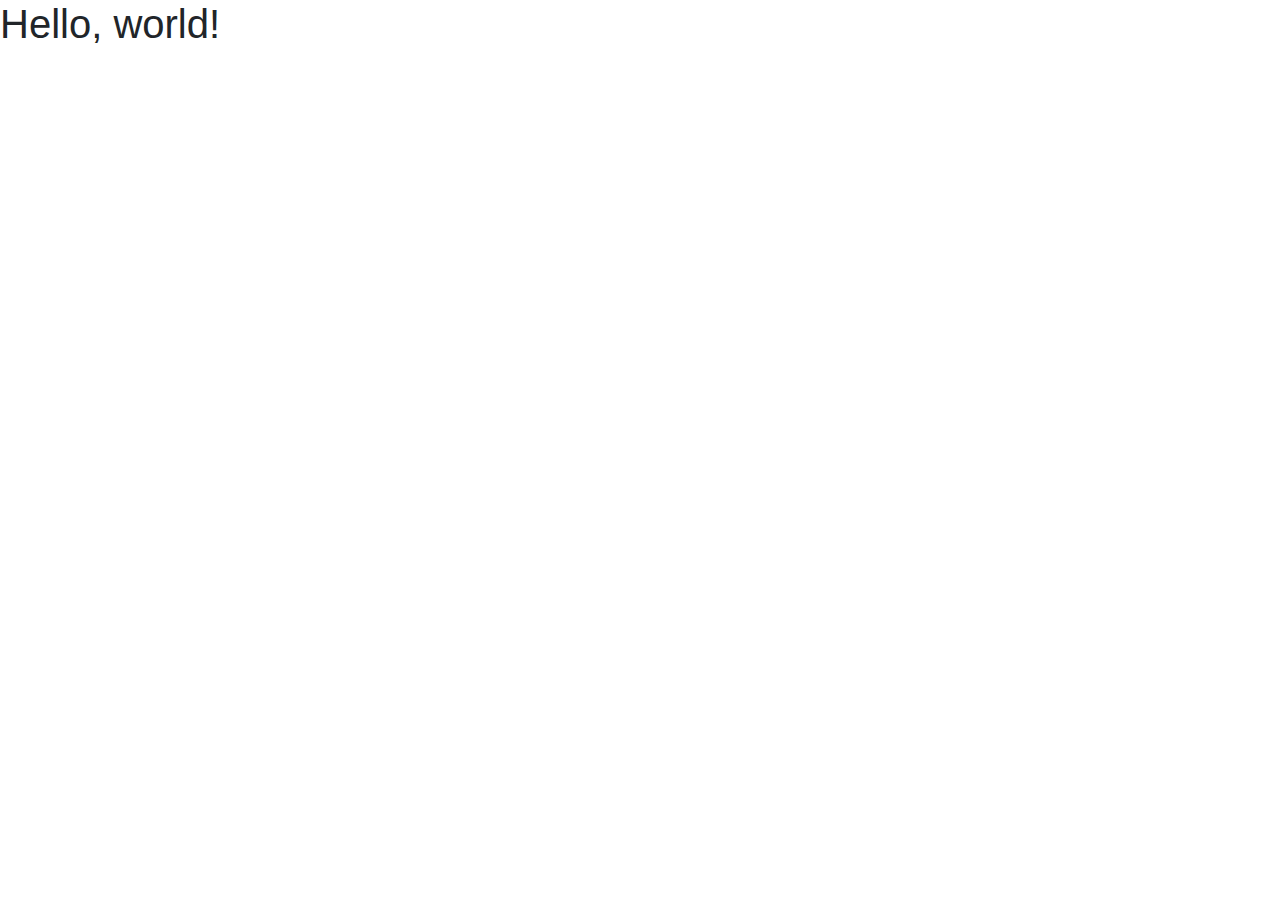
<file: Bootstrap-installation/index.html>
<!doctype html>
<html lang="en">
  <head>
    <!-- Required meta tags -->
    <meta charset="utf-8">
    <meta name="viewport" content="width=device-width, initial-scale=1, shrink-to-fit=no">

    <!-- Bootstrap CSS -->
    <link rel="stylesheet" href="https://stackpath.bootstrapcdn.com/bootstrap/4.3.1/css/bootstrap.min.css" integrity="sha384-ggOyR0iXCbMQv3Xipma34MD+dH/1fQ784/j6cY/iJTQUOhcWr7x9JvoRxT2MZw1T" crossorigin="anonymous">

    <title>Hello, world!</title>
  </head>
  <body>
    <h1>Hello, world!</h1>

    <!-- Optional JavaScript -->
    <!-- jQuery first, then Popper.js, then Bootstrap JS -->
    <script src="https://code.jquery.com/jquery-3.3.1.slim.min.js" integrity="sha384-q8i/X+965DzO0rT7abK41JStQIAqVgRVzpbzo5smXKp4YfRvH+8abtTE1Pi6jizo" crossorigin="anonymous"></script>
    <script src="https://cdnjs.cloudflare.com/ajax/libs/popper.js/1.14.7/umd/popper.min.js" integrity="sha384-UO2eT0CpHqdSJQ6hJty5KVphtPhzWj9WO1clHTMGa3JDZwrnQq4sF86dIHNDz0W1" crossorigin="anonymous"></script>
    <script src="https://stackpath.bootstrapcdn.com/bootstrap/4.3.1/js/bootstrap.min.js" integrity="sha384-JjSmVgyd0p3pXB1rRibZUAYoIIy6OrQ6VrjIEaFf/nJGzIxFDsf4x0xIM+B07jRM" crossorigin="anonymous"></script>
  </body>
</html>
</file>
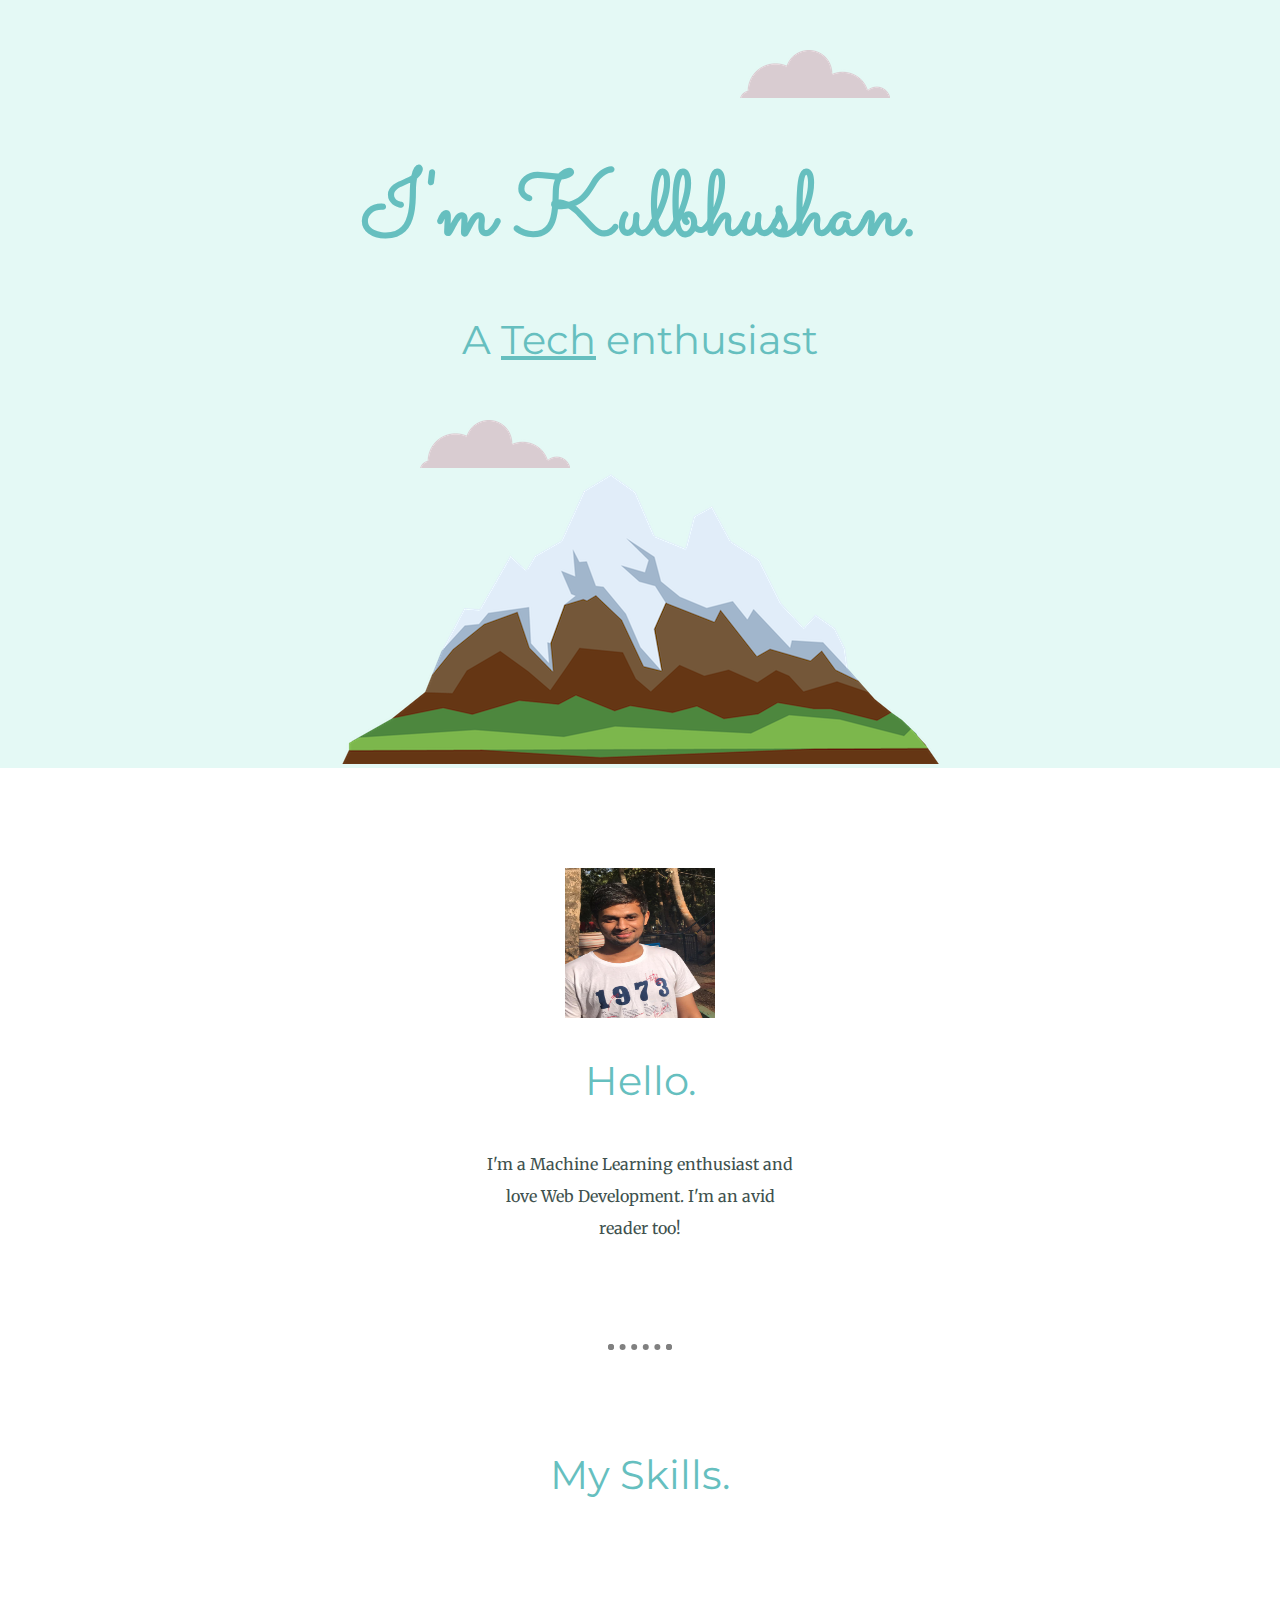
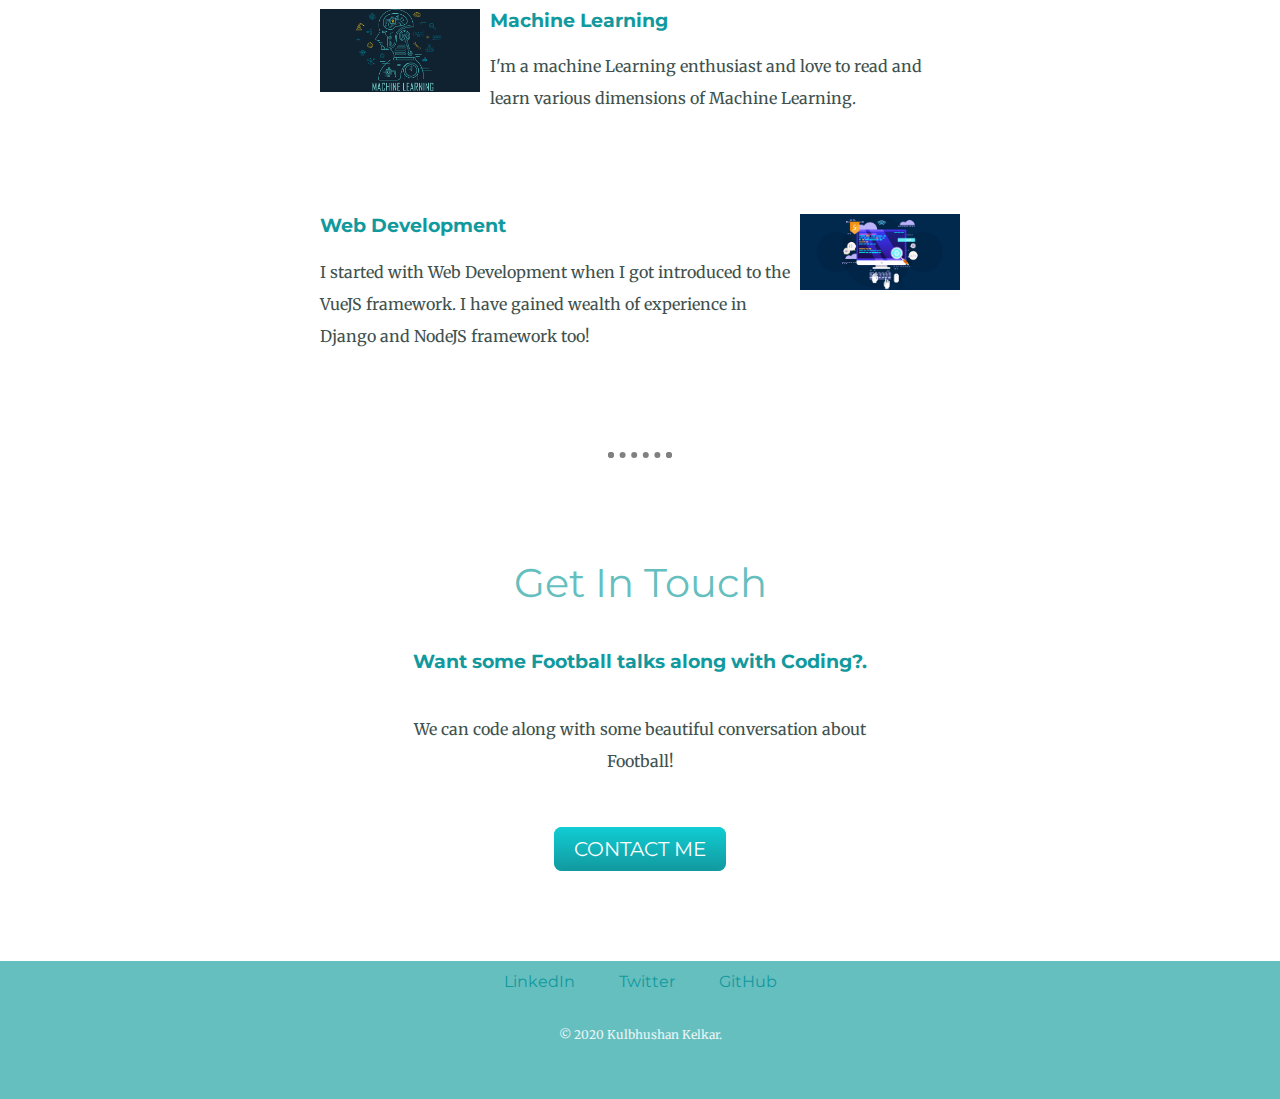
<file: CSS - My Site/index.html>
<!DOCTYPE html>
<html lang="en">
<head>
    <meta charset="UTF-8">
    <meta name="viewport" content="width=device-width, initial-scale=1.0">
    <link rel="stylesheet" href="css/styles.css">
    <link href="https://fonts.googleapis.com/css2?family=Merriweather:wght@300&family=Montserrat:wght@500&family=Sacramento&display=swap" rel="stylesheet"><link href="https://fonts.googleapis.com/css2?family=Merriweather:wght@300&family=Montserrat:wght@100&family=Sacramento&display=swap" rel="stylesheet">
    <link rel="icon" href="favicon.ico" type="image/x-icon">
    <title>Kulbhushan Kelkar</title>
</head>
<body>
    <div class="top-container">
        <img class="top-cloud" src="images/cloud.png" alt="cloud-img">

        <h1>I'm Kulbhushan.</h1>
        <h2>A <span class="tech">Tech</span> enthusiast</h2>
        <img class="bottom-cloud" src="images/cloud.png" alt="cloud-img">
        <img src="images/mountain.png" alt="mountain-img">
        
    </div>
    <div class="middle-container">
        <div class="profile">
            <img src="images/bhushan.jpg" alt="profile-pic" width="150px" height="150px">
            <h2>Hello.</h2>
            <p class="intro">I'm a Machine Learning enthusiast and love Web Development. I'm an avid reader too!</p>
          </div>
          <hr>
          <div class="skills">
            <h2>My Skills.</h2>
            <div class="skill-row">
              <img class="ml-image" src="images/machinelearning.png" alt="ml">
              <h3>Machine Learning</h3>
              <p>I'm a machine Learning enthusiast and love to read and learn various dimensions of Machine Learning.</p>
            </div>
            <div class="skill-row">
              <img class="wd-image" src="images/Web-Development.jpg" alt="webdev">
              <h3>Web Development</h3>
              <p>I started with Web Development when I got introduced to the VueJS framework. I have gained wealth of experience in Django and NodeJS framework too!</p>
            </div>
          </div>
          <hr>
          <div class="contact-me">
            <h2>Get In Touch</h2>
            <h3>Want some Football talks along with Coding?.</h3>
            <p class="contact-message">We can code along with some beautiful conversation about Football!</p>
            <a class="btn" href="kelkarkulbhushan@gmail.com">CONTACT ME</a>
          </div>
    </div>
    <div class="bottom-container">
        <a class="footer-link" href="https://www.linkedin.com/in/kulbhushan-kelkar-a72177153">LinkedIn</a>
        <a class="footer-link" href="https://twitter.com/kelkar_bhushan">Twitter</a>
        <a class="footer-link" href="https://github.com/bhushankelkar">GitHub</a>
        <p class="copyright">© 2020 Kulbhushan Kelkar.</p>
    </div>
</body>
</html>
</file>
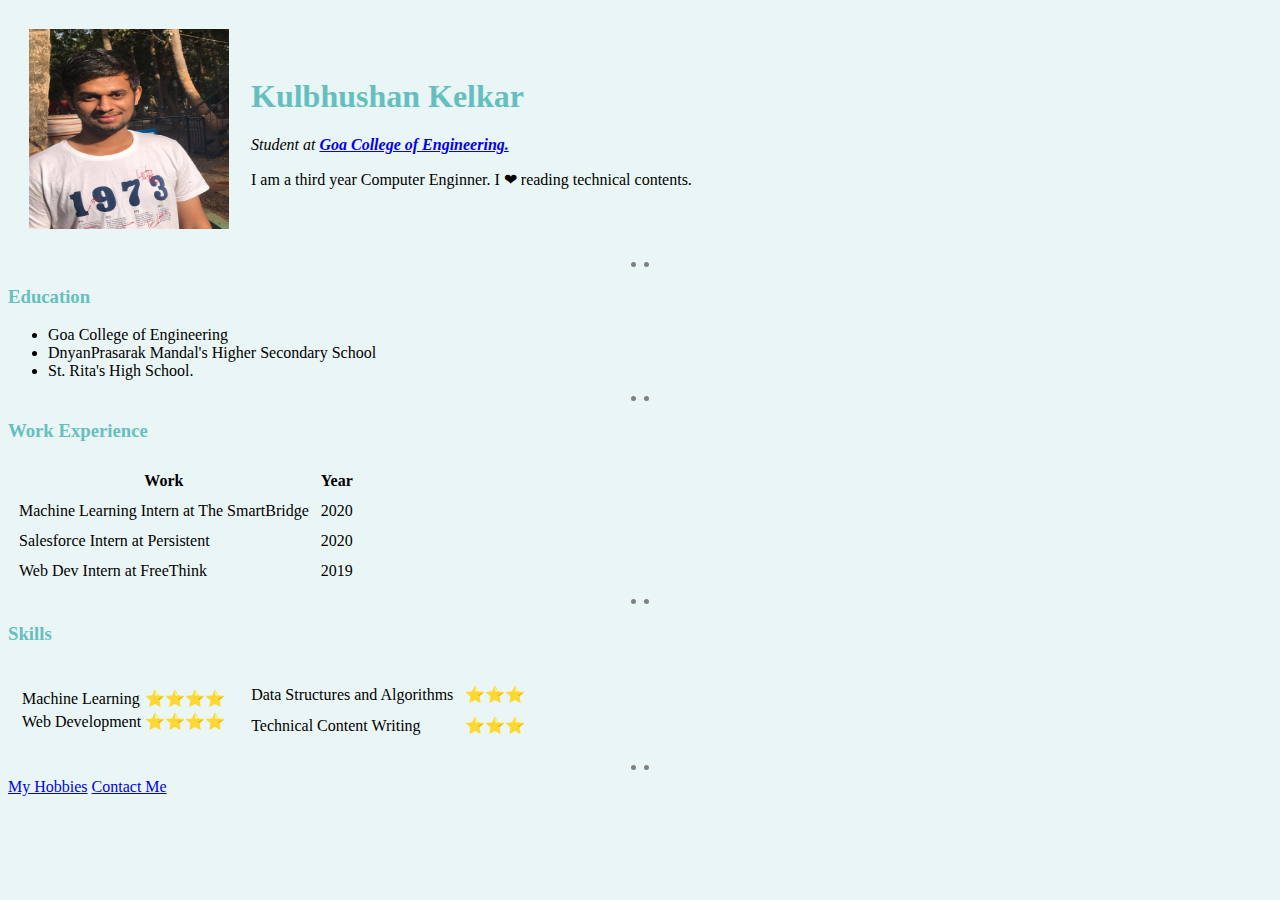
<file: HTML - Personal Site/index.html>
<!DOCTYPE html>
<html lang="en">
<head>
    <meta charset="UTF-8">
    <meta name="viewport" content="width=device-width, initial-scale=1.0">
    <title>Kulbhushan's Personal Sites</title>
    <link rel="stylesheet" href="css/styles.css">
</head>
<body>
    <table cellspacing="20">
        <tr>
            <td><img src="images/bhushan.jpg" height="200px" width="200px"></td>
            <td><h1>Kulbhushan Kelkar</h1>   
                <p><em>Student at <strong><a href="https://www.gec.ac.in">Goa College of Engineering.</a></strong> </em></p> 
                <p>I am a third year Computer Enginner. I ❤ reading technical contents.</p></td>
        </tr>
    </table>
    <hr>
    <h3>Education</h3>
    <ul>
        <li>Goa College of Engineering</li>
        <li>DnyanPrasarak Mandal's Higher Secondary School</li>
        <li>St. Rita's High School.</li>
    </ul>
    <hr>
    <h3>Work Experience</h3>
    <table cellspacing="10">
        <thead>
            <tr>
                <th>Work</th>
                <th>Year</th>
            </tr>
        </thead>
        <tbody>
            <tr>
                <td>Machine Learning Intern at The SmartBridge</td>
                <td>2020</td>
            </tr>
            <tr>
                <td>Salesforce Intern at Persistent</td>
                <td>2020</td>
            </tr>
            <tr>
                <td>Web Dev Intern at FreeThink</td>
                <td>2019</td>
            </tr>
        </tbody>
        </table>
    <hr>
    <h3>Skills</h3>
    <table cellspacing="10">
        <tr>
            <td>
            <table>
                <tr>
                    <td>Machine Learning</td>
                    <td>⭐⭐⭐⭐</td>
                </tr>
                <tr>
                    <td>Web Development</td>
                    <td>⭐⭐⭐⭐</td>
                </tr>
            </table>
            </td>
            <td>
                <table cellspacing="10">
                    <tr>
                        <td>Data Structures and Algorithms</td>
                        <td>⭐⭐⭐</td>
                    </tr>
                    <tr>
                        <td>Technical Content Writing</td>
                        <td>⭐⭐⭐</td>
                    </tr>
                </table>
            </td>
        </tr>
    </table>
   
    <hr>
    <a href="hobbies.html">My Hobbies</a>
    <a href="contact-me.html">Contact Me</a>
      
</body>
</html>
</file>
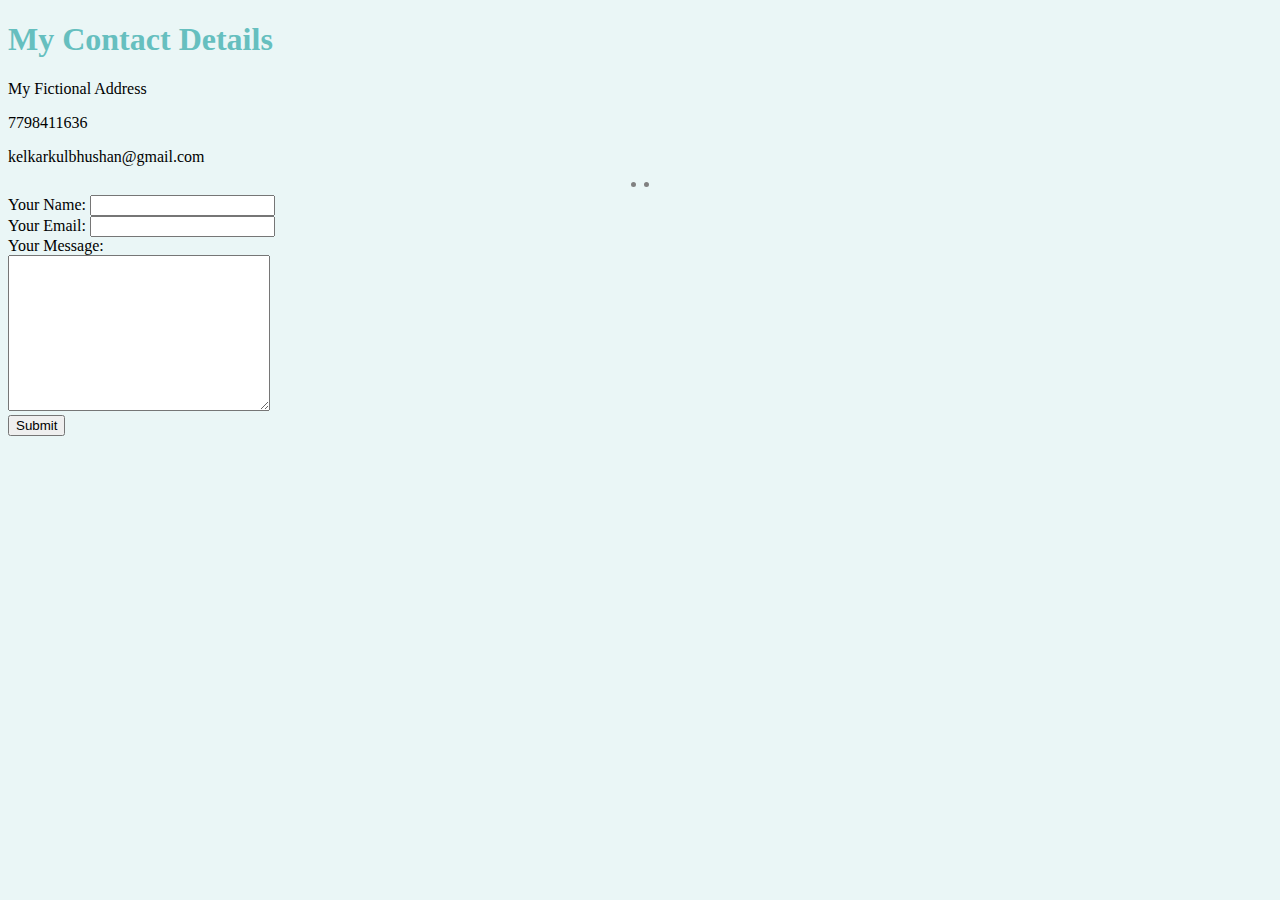
<file: HTML - Personal Site/contact-me.html>
<!DOCTYPE html>
<html lang="en">
<head>
    <meta charset="UTF-8">
    <meta name="viewport" content="width=device-width, initial-scale=1.0">
    <link rel="stylesheet" href="css/styles.css">
    <title>Contact Me</title>
</head>
<body>
    <h1>My Contact Details</h1>
    <p>My Fictional Address</p>
    <p>7798411636</p>
    <p>kelkarkulbhushan@gmail.com</p>
    <hr>
    <form action="mailto:kelkarkulbhushan@gmail.com" method="post" enctype="text/plain">
        <label>Your Name:</label>
        <input type="text" name="yourName" value=""><br>
        <label>Your Email:</label>
        <input type="email" name="yourEmail" value=""><br>
        <label>Your Message:</label><br>
        <textarea name="name" cols="30" rows="10"></textarea><br>
        <input type="submit" name="yourMessage" value="Submit">
    </form>
</body>
</html>
</file>
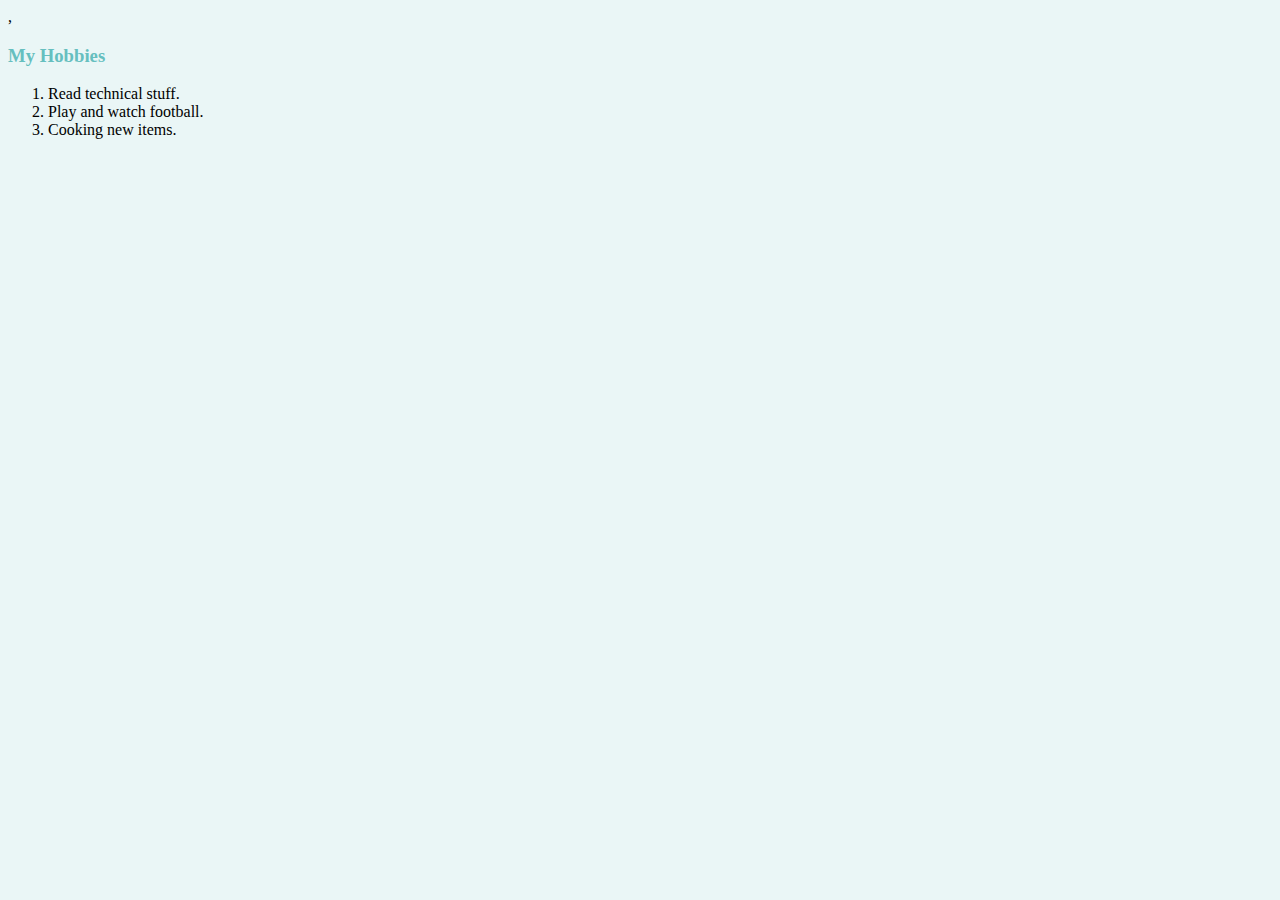
<file: HTML - Personal Site/hobbies.html>
,<!DOCTYPE html>
<html lang="en">
<head>
    <meta charset="UTF-8">
    <meta name="viewport" content="width=device-width, initial-scale=1.0">
    <link rel="stylesheet" href="css/styles.css">
    <title>My Hobbies</title>
</head>
<body>
    <h3>My Hobbies</h3>
    <ol>
        <li>Read technical stuff.</li>
        <li>Play and watch football.</li>
        <li>Cooking new items.</li>
    </ol>
</body>
</html>
</file>
<file: CSS - My Site/css/styles.css>
.top-container {
    background-color: #E4F9F5;
    position: relative;
    padding-top: 100px;
}

.middle-container {
    margin: 100px 0;
}

.bottom-container {
    background-color: #66BFBF;
    padding: 10px 0 20px;
}

.intro{
    width: 25%;
    margin: auto;
}

body{
    margin: 0;
    text-align: center;
    font-family: 'Merriweather', serif;
    color: #40514E;
}

h1{
    color: #66BFBF;
    margin: 50px auto 0 auto ;
    font-family: 'Sacramento', cursive;
    font-size: 5.625rem;
}

h2{
    padding-bottom: 10px;
    color: #66BFBF;
    font-family: 'Montserrat', sans-serif;
    font-size: 2.5rem ;
    font-weight: normal;
}

h3{
    color: #11999E;
    font-family: 'Montserrat', sans-serif;
}

.tech {
    text-decoration: underline;
}

.bottom-cloud{
    position: absolute;
    left: 420px;
    bottom: 300px;
}

.top-cloud {
    position: absolute;
    right: 390px;
    top: 50px;
}

.skill-row{
    width: 50%;
    margin: 100px auto 100px auto; 
    text-align: left;
}

p{
    line-height: 2;
}


.ml-image{
    width: 25%;
    float: left;
    margin-right: 10px;
}

.wd-image{
    width:25%;
    float: right;
    margin-left: 10px;
}

hr {
    
    border: dotted ;
    border-bottom: none;
    width: 4%;
    border-color: grey;
    border-width: 6px;
    margin: 100px auto;
   }

.btn {
    background: #11CDD4;
    background-image: -webkit-linear-gradient(top, #11CDD4, #11999E);
    background-image: -moz-linear-gradient(top, #11CDD4, #11999E);
    background-image: -ms-linear-gradient(top, #11CDD4, #11999E);
    background-image: -o-linear-gradient(top, #11CDD4, #11999E);
    background-image: linear-gradient(to bottom, #11CDD4, #11999E);
    -webkit-border-radius: 8;
    -moz-border-radius: 8;
    border-radius: 8px;
    font-family: 'Montserrat', sans-serif;
    color: #ffffff;
    font-size: 20px;
    padding: 10px 20px 10px 20px;
    text-decoration: none;
    margin: 10px auto 20px;
    
  }
  
.btn:hover {
    background: #30E3CB;
    background-image: -webkit-linear-gradient(top, #30E3CB, #2BC4AD);
    background-image: -moz-linear-gradient(top, #30E3CB, #2BC4AD);
    background-image: -ms-linear-gradient(top, #30E3CB, #2BC4AD);
    background-image: -o-linear-gradient(top, #30E3CB, #2BC4AD);
    background-image: linear-gradient(to bottom, #30E3CB, #2BC4AD);
    text-decoration: none;
  }

.contact-message{
    width: 40%;
    margin: 40px auto 60px;
}

a{
    color: #11999E;
    font-family: 'Montserrat', sans-serif;
    margin: 10px 20px;
    text-decoration: none;
}

a:hover{
    color: #EAF6F6;
}
.copyright{
    color: #EAF6F6;
    font-size: 0.75rem;
    padding: 20px 0;
}
</file>
<file: HTML - Personal Site/css/styles.css>
body {
    background-color: #eaf6f6;
}

hr {
    border-style: none;
    border-top-style: dotted;
    width: 1.5%;
    border-color: grey;
    border-width: 5px;
}

h3{
    color: #66bfbf;
}

h1{
    color: #66bfbf;
}
</file>
